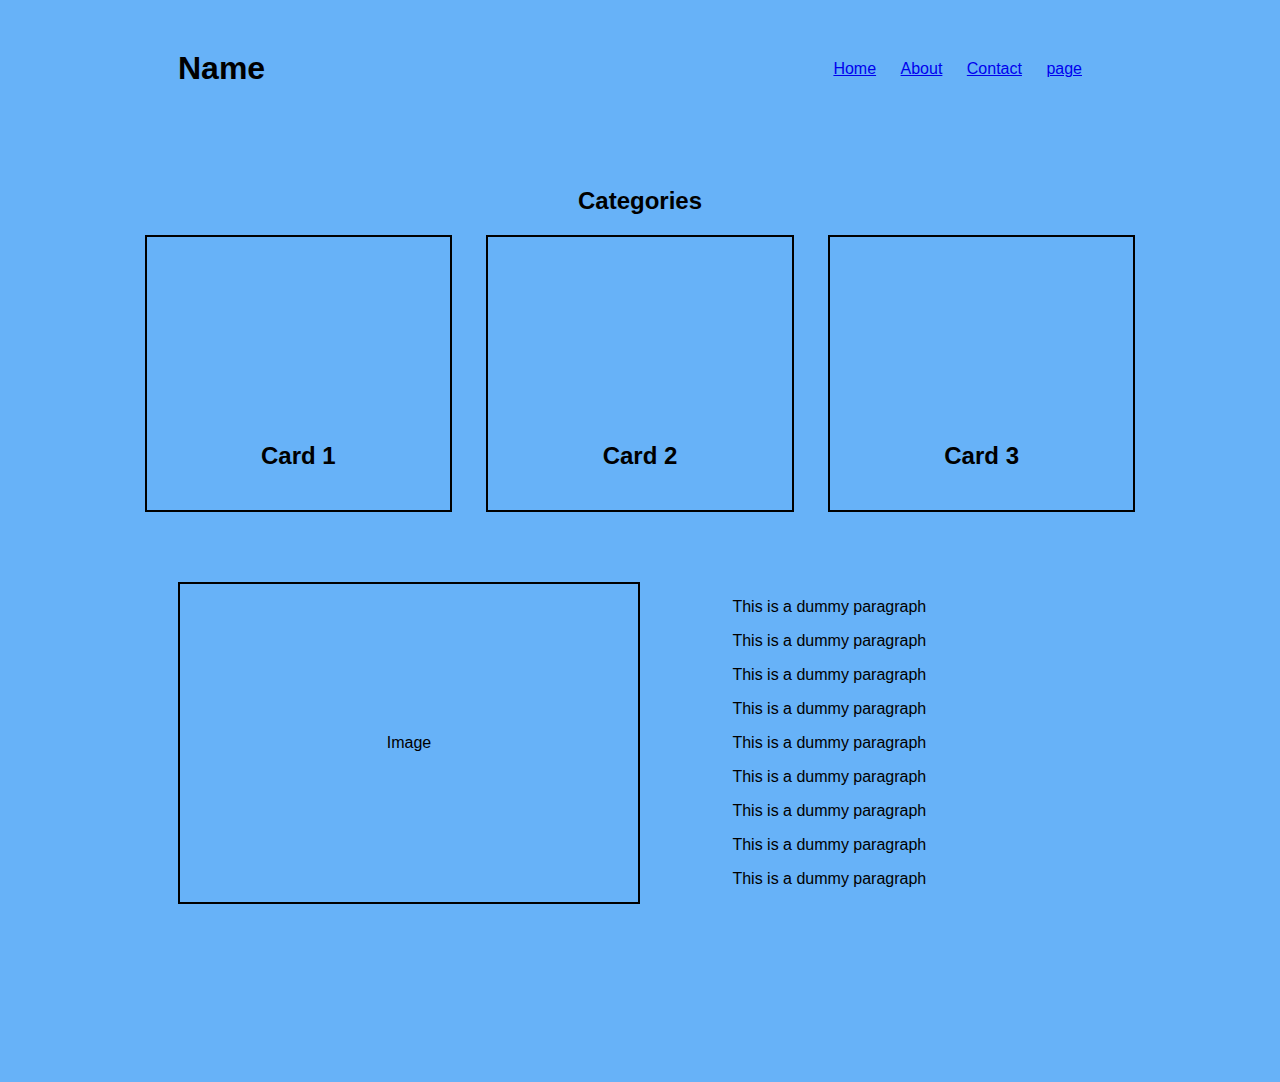
<file: index.html>
<!DOCTYPE html>
<html lang="en">
<head>
<meta charset="UTF-8">
<meta name="viewport" content="width=device-width, initial-scale=1.0">
<title>Assignment 1 By Tahir Waseem</title>
<link rel="stylesheet" href="style.css">
</head>
<body>

<div class="hero-section">
  <h1>Name</h1>
  <ul class="nav-links">
    <li><a href="#">Home</a></li>
    <li><a href="#">About</a></li>
    <li><a href="#">Contact</a></li>
    <li><a href="/index-Beautified.html">page</a></li>
  </ul>
</div>

<div class="categories">
  <h2>Categories</h2>
  <div class="category-box">
    <h2>Card 1</h2>
  </div>
  <div class="category-box">
    <h2>Card 2</h2>
  </div>
  <div class="category-box">
    <h2>Card 3</h2>
  </div>
</div>

<div class="info-section">
  <div class="left-box">
    <p>Image</p>
  </div>
  <div class="right-box">
    <p>This is a dummy paragraph</p>
    <p>This is a dummy paragraph</p>
    <p>This is a dummy paragraph</p>
    <p>This is a dummy paragraph</p>
    <p>This is a dummy paragraph</p>
    <p>This is a dummy paragraph</p>
    <p>This is a dummy paragraph</p>
    <p>This is a dummy paragraph</p>
    <p>This is a dummy paragraph</p>
  </div>
</div>

</body>
</html>
</file>
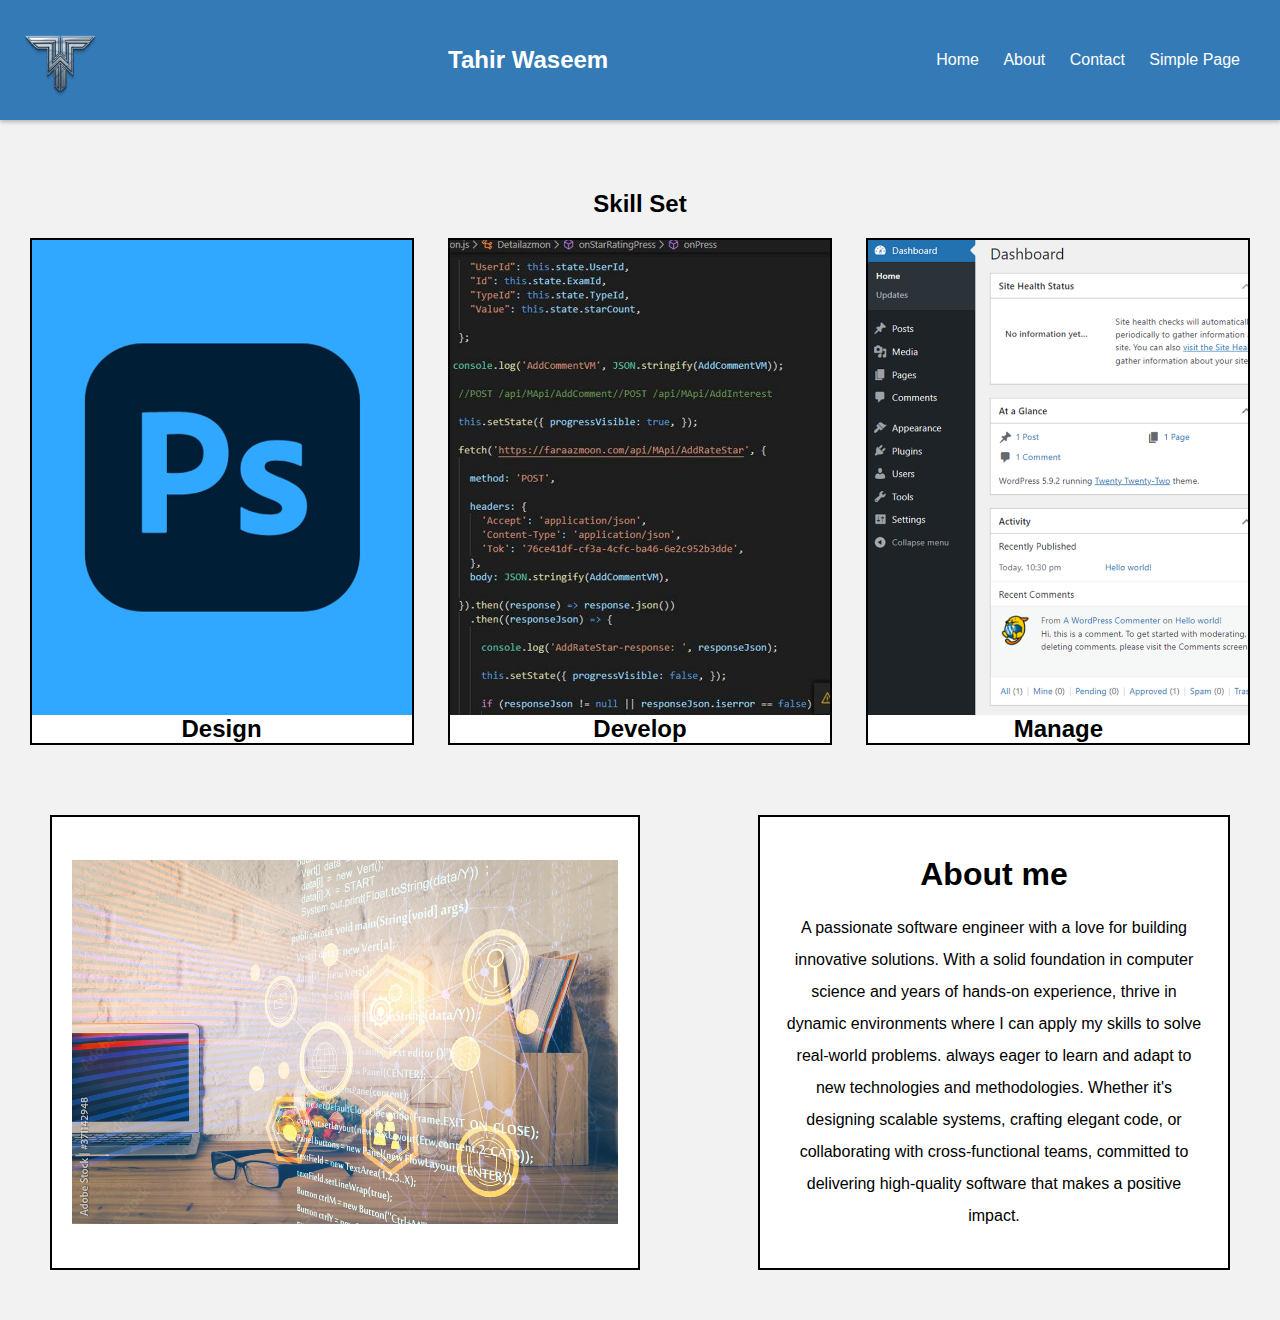
<file: index-Beautified.html>
<!DOCTYPE html>
<html lang="en">
  <head>
    <meta charset="UTF-8" />
    <meta name="viewport" content="width=device-width, initial-scale=1.0" />
    <title>Assignment 1 By Tahir Waseem</title>
    <link rel="stylesheet" href="/style-1.css" />
    <link rel="icon" href="/images/Favicon.png" type="image/x-icon" />
  </head>
  <body>
    <div class="hero-section">
      <img class="logo" src="/images/Logo.png" alt="Logo" />
      <h1>Tahir Waseem</h1>
      <ul class="nav-links">
        <li><a href="#">Home</a></li>
        <li><a href="#">About</a></li>
        <li><a href="#">Contact</a></li>
        <li><a href="/index.html">Simple Page</a></li>
      </ul>
    </div>

    <div class="slider">
      <img src="/images/Slider 1.jpg" alt="Slider Image 1" />
      <img src="/images/Slider 2.jpg" alt="Slider Image 2" />
      <img src="/images/Slider 3.jpg" alt="Slider Image 3" />
    </div>

    <div class="categories">
      <h2>Skill Set</h2>
      <div class="category-box">
        <img src="/images/Card 1.png" alt="Category 1 Image" />
        <h2>Design</h2>
      </div>
      <div class="category-box">
        <img src="/images/Card 2.png" alt="Category 2 Image" />
        <h2>Develop</h2>
      </div>
      <div class="category-box">
        <img src="/images/Card 3.png" alt="Category 3 Image" />
        <h2>Manage</h2>
      </div>
    </div>

    <div class="info-section">
      <div class="left-box">
        <img src="/images/About.jpg" alt="About" />
      </div>
      <div class="right-box">
        <h1>About me</h1>
        <p>
          A passionate software engineer with a love for building innovative
          solutions. With a solid foundation in computer science and years of
          hands-on experience, thrive in dynamic environments where I can
          apply my skills to solve real-world problems. always eager to
          learn and adapt to new technologies and methodologies. Whether it's
          designing scalable systems, crafting elegant code, or collaborating
          with cross-functional teams, committed to delivering high-quality
          software that makes a positive impact.
        </p>
      </div>
    </div>
  </body>
</html>
</file>
<file: style.css>
body {
    background-color: rgb(103, 178, 248);
    font-family: Arial, sans-serif;
    margin: 10%;
    margin-top: 0;
    padding: 0;
  }
  .hero-section {
    padding: 50px;
    display: flex;
    justify-content: space-between;
    align-items: center;
  }
  .hero-section h1 {
    margin: 0;
  }
  .nav-links {
    list-style-type: none;
    padding: 0;
    margin: 0;
  }
  .nav-links li {
    display: inline;
    margin-right: 20px;
  }
  .categories {
    text-align: center;
    margin-top: 50px;
  }
  .category-box {
    display: inline-block;
    width: 30%;
    margin: 0 15px;
    padding: 20px;
    padding-top: 20%;
    box-sizing: border-box;
    margin-bottom: 20px;
    border: 2px solid #000000;

  }
  .category-box h2 {
    margin-top: 0;
    align-content: baseline;
  }
  .info-section {
    display: flex;
    justify-content: space-between;
    padding: 50px;
  }
  .info-section .left-box {
    display: flex;
    justify-content: center;
    align-items: center;
    width: 50%;
    padding: 20px;
    box-sizing: border-box;
    border: 2px solid #000000;
  }
  .info-section .right-box {
    width: 40%;
  }
</file>
<file: style-1.css>
body {
  background-color: #f2f2f2;
  font-family: Arial, sans-serif;
  margin: 0;
  padding: 0;
}

.hero-section {
  background-color: #337ab7;
  color: #fff;
  padding: 20px;
  display: flex;
  justify-content: space-between;
  align-items: center;
  box-shadow: 0 2px 4px rgba(0, 0, 0, 0.25);
}

.hero-section .logo {
  max-width: 80px;
}

.hero-section h1 {
  margin: 0;
  font-size: 24px;
  margin-left: 20px; 
}

.nav-links {
  list-style-type: none;
  padding: 0;
  margin: 0;
}

.nav-links li {
  display: inline;
  margin-right: 20px;
}

.nav-links li a {
  color: #fff;
  text-decoration: none;
}

.nav-links li a:hover {
  text-decoration: underline;
}

.slider {
  max-width: 100%;
  overflow: hidden;
  margin-top: 20px;
}

.slider img {
  width: 100%;
  display: none;
}

.categories {
  text-align: center;
  margin-top: 50px;
}

.category-box {
  display: inline-flex;
  flex-direction: column;
  align-items: center;
  justify-content: center;
  position: relative;
  width: 30%;
  margin: 0 15px;
  padding: 0;
  box-sizing: border-box;
  margin-bottom: 20px;
  border: 2px solid #000;
  background-color: #fff;
}

.category-box img {
  width: 100%;
  height: auto;
  display: block;
  position: relative;
  z-index: 1;
}

.category-box h2 {
  position: relative;
  z-index: 2;
  margin: 0;
  align-content: center;
}




.info-section {
  display: flex;
  justify-content: space-between;
  padding: 50px;
}

.info-section .left-box {
  display: flex;
  justify-content: center;
  align-items: center;
  width: 50%;
  padding: 20px;
  box-sizing: border-box;
  border: 2px solid #000;
  background-color: #fff;
}

.info-section .left-box img {
  max-width: 100%;
  height: auto;
}

.info-section .right-box {
  text-align: center;
  line-height: 200%;
  width: 40%;
  background-color: #fff;
  padding: 20px;
  box-sizing: border-box;
  border: 2px solid #000;
}
</file>
